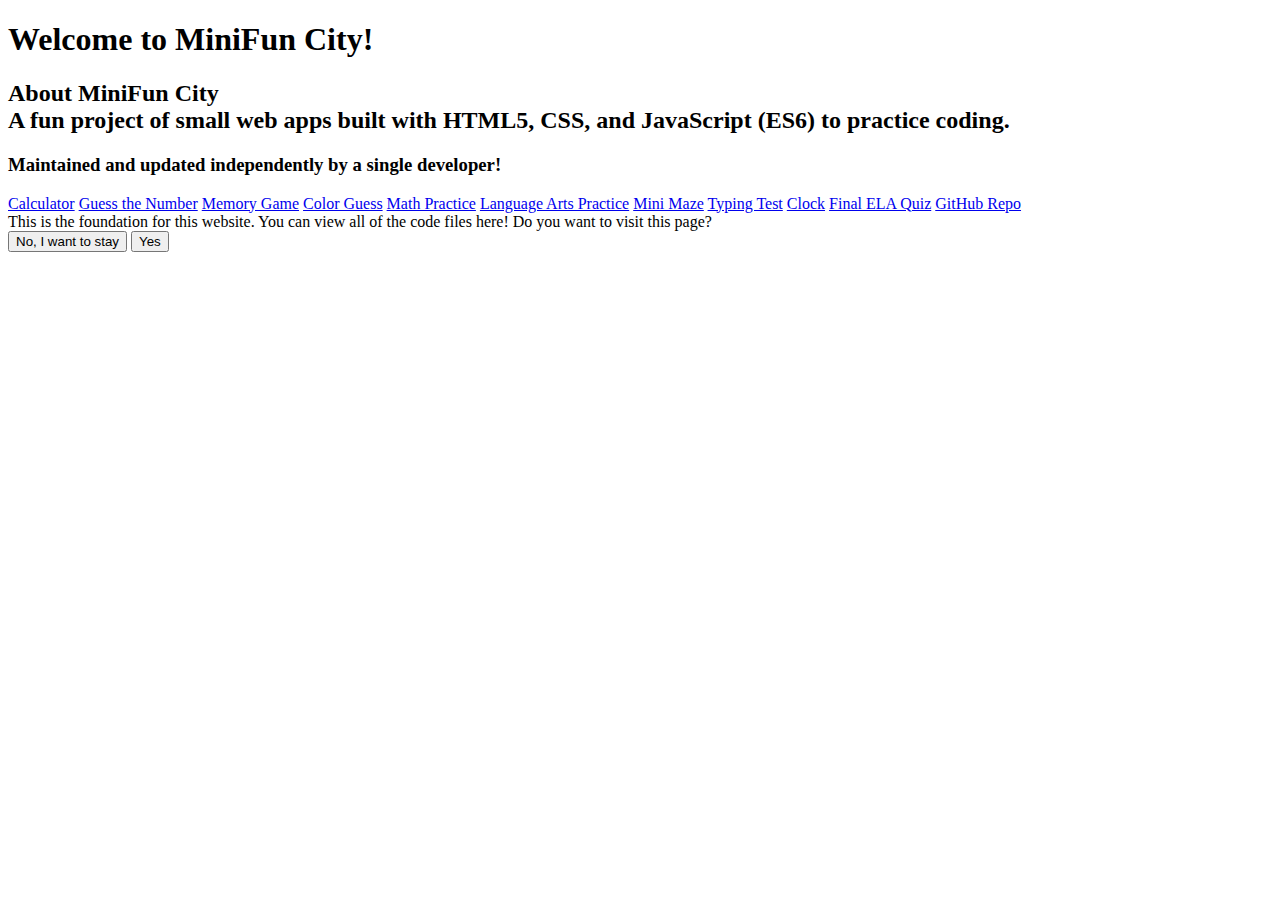
<file: index.html>
<!DOCTYPE html>
<html lang="en">
<head>
    <meta charset="UTF-8">
    <meta name="viewport" content="width=device-width, initial-scale=1.0">
    <title>MiniFun City</title>
    <meta name="description" content="Some small HTML5/JS (ES6) web apps for fun">
    <link href="style.css" rel="stylesheet" type="text/css">
</head>
<body id="index-body">
    <h1>Welcome to MiniFun City!</h1>
    <h2>About MiniFun City
        <br>
        A fun project of small web apps built with HTML5, CSS, and JavaScript (ES6) to practice coding.
    </h2>
    <h3>Maintained and updated independently by a single developer!</h3>
    <div class="button-container">
        <a href="calculator.html" class="nav-button">Calculator</a>
        <a href="game.html" class="nav-button">Guess the Number</a>
        <a href="memory.html" class="nav-button">Memory Game</a>
        <a href="color.html" class="nav-button">Color Guess</a>
        <a href="math.html" class="nav-button">Math Practice</a>
        <a href="lang-arts.html" class="nav-button">Language Arts Practice</a>
        <a href="maze.html" class="nav-button">Mini Maze</a>
        <a href="typing.html" class="nav-button">Typing Test</a>
        <a href="clock.html" class="nav-button">Clock</a>
        <a href="la-quiz.html" class="nav-button">Final ELA Quiz</a>
                <a href="https://github.com/linuxuser237/minifuncity" class="nav-button" id="githubLink" target="_blank" rel="noopener noreferrer">GitHub Repo</a>
    </div>
        <!-- External link confirmation modal -->
        <div id="externalConfirm" aria-hidden="true">
            <div class="modal">
                <div class="modal-text">This is the foundation for this website. You can view all of the code files here! Do you want to visit this page?</div>
                <div class="modal-actions">
                    <button class="btn cancel" id="extNo">No, I want to stay</button>
                    <button class="btn confirm" id="extYes">Yes</button>
                </div>
            </div>
        </div>

        <script>
            (function(){
                const link = document.getElementById('githubLink');
                const modal = document.getElementById('externalConfirm');
                const yes = document.getElementById('extYes');
                const no = document.getElementById('extNo');

                if(!link || !modal || !yes || !no) return;

                link.addEventListener('click', function(e){
                    e.preventDefault();
                    modal.dataset.href = this.href;
                    modal.setAttribute('aria-hidden', 'false');
                    modal.classList.add('open');
                });

                yes.addEventListener('click', function(){
                    const href = modal.dataset.href;
                    modal.classList.remove('open');
                    modal.setAttribute('aria-hidden','true');
                    // open in a new tab safely
                    window.open(href, '_blank', 'noopener');
                });

                no.addEventListener('click', function(){
                    modal.classList.remove('open');
                    modal.setAttribute('aria-hidden','true');
                });

                // close modal on Escape
                document.addEventListener('keydown', function(e){
                    if(e.key === 'Escape' && modal.classList.contains('open')){
                        modal.classList.remove('open');
                        modal.setAttribute('aria-hidden','true');
                    }
                });
            })();
        </script>
</body>
</html>
</file>
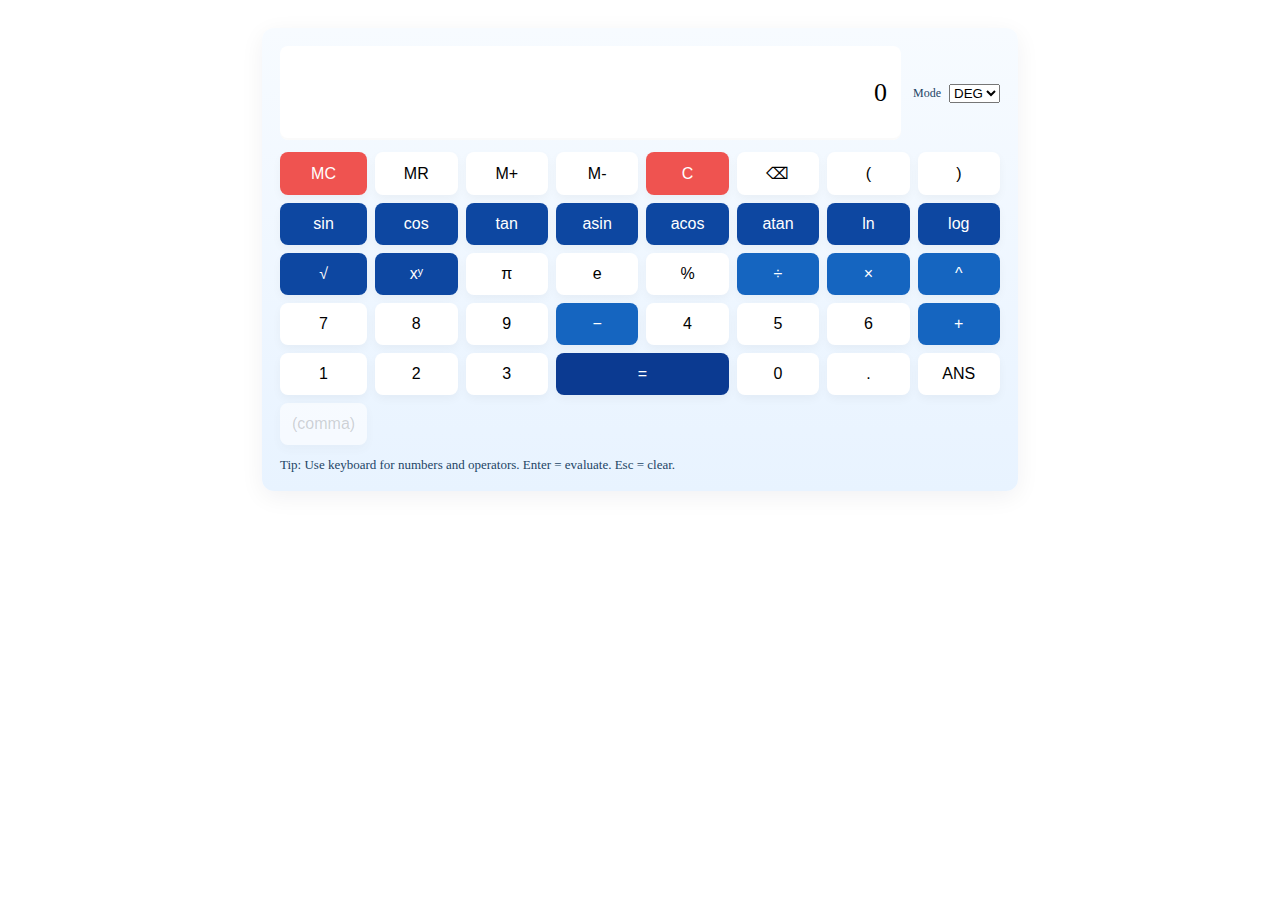
<file: calculator.html>
<!DOCTYPE html>
<html lang="en">
<head>
  <meta charset="utf-8">
  <meta name="viewport" content="width=device-width,initial-scale=1">
  <title>Scientific Calculator — MiniFun</title>
  <link href="style.css" rel="stylesheet" type="text/css">
  <style>
    .calc-wrap{max-width:720px;margin:28px auto;padding:18px;border-radius:12px;background:linear-gradient(180deg,#f7fbff,#e8f3ff);box-shadow:0 6px 24px rgba(7,22,48,0.06)}
    .top-row{display:flex;gap:12px;align-items:center;justify-content:space-between}
    .display{height:74px;background:white;border-radius:8px;padding:10px 14px;font-size:26px;display:flex;flex-direction:column;justify-content:center;align-items:flex-end;box-shadow:inset 0 -2px 0 rgba(0,0,0,0.02)}
    .display .small{font-size:12px;color:#3b5c8a;opacity:.85}
    .controls{display:flex;gap:8px;align-items:center}
    .pad{margin-top:12px;display:grid;grid-template-columns:repeat(8,1fr);gap:8px}
    .btn{padding:12px;border-radius:8px;border:none;font-size:16px;cursor:pointer;background:#fff;box-shadow:0 4px 10px rgba(2,12,27,0.04)}
    .btn.fn{background:#0d47a1;color:#fff}
    .btn.op{background:#1565c0;color:#fff}
    .btn.equal{grid-column:span 2;background:#0b3a91;color:#fff}
    .btn.clear{background:#ef5350;color:#fff}
    .small-note{font-size:12px;color:#234566}
    @media(max-width:900px){.pad{grid-template-columns:repeat(6,1fr)}}
    @media(max-width:520px){.calc-wrap{padding:12px}.display{font-size:20px;height:64px}}
  </style>
</head>
<body>
  <main class="calc-wrap">
    <div class="top-row">
      <div style="flex:1">
        <div class="display" id="display">
          <div class="small" id="history">&nbsp;</div>
          <div id="output">0</div>
        </div>
      </div>
      <div class="controls">
        <label class="small-note">Mode</label>
        <select id="angleMode" title="Angle mode"><option value="deg">DEG</option><option value="rad">RAD</option></select>
      </div>
    </div>

    <div class="pad" id="pad">
      <!-- memory + basic -->
      <button class="btn clear" data-action="mc">MC</button>
      <button class="btn" data-action="mr">MR</button>
      <button class="btn" data-action="mplus">M+</button>
      <button class="btn" data-action="mminus">M-</button>
      <button class="btn clear" data-action="clear">C</button>
      <button class="btn" data-action="back">⌫</button>
      <button class="btn" data-value="(">(</button>
      <button class="btn" data-value=")">)</button>

      <!-- scientific functions -->
      <button class="btn fn" data-value="sin(">sin</button>
      <button class="btn fn" data-value="cos(">cos</button>
      <button class="btn fn" data-value="tan(">tan</button>
      <button class="btn fn" data-value="asin(">asin</button>
      <button class="btn fn" data-value="acos(">acos</button>
      <button class="btn fn" data-value="atan(">atan</button>
      <button class="btn fn" data-value="ln(">ln</button>
      <button class="btn fn" data-value="log10(">log</button>

      <button class="btn fn" data-value="sqrt(">√</button>
      <button class="btn fn" data-value="pow(">xʸ</button>
      <button class="btn" data-value="pi">π</button>
      <button class="btn" data-value="e">e</button>
      <button class="btn" data-value="%">%</button>
      <button class="btn op" data-value="/">÷</button>
      <button class="btn op" data-value="*">×</button>
      <button class="btn op" data-value="^">^</button>

      <!-- numbers -->
      <button class="btn" data-value="7">7</button>
      <button class="btn" data-value="8">8</button>
      <button class="btn" data-value="9">9</button>
      <button class="btn op" data-value="-">−</button>
      <button class="btn" data-value="4">4</button>
      <button class="btn" data-value="5">5</button>
      <button class="btn" data-value="6">6</button>
      <button class="btn op" data-value="+">+</button>

      <button class="btn" data-value="1">1</button>
      <button class="btn" data-value="2">2</button>
      <button class="btn" data-value="3">3</button>
      <button class="btn equal" data-action="equals">=</button>

      <button class="btn" data-value="0">0</button>
      <button class="btn" data-value=".">.</button>
      <button class="btn" data-action="ans">ANS</button>
      <button class="btn" data-value="," disabled style="opacity:.6">(comma)</button>
    </div>
    <div style="margin-top:12px;font-size:13px;color:#234566">Tip: Use keyboard for numbers and operators. Enter = evaluate. Esc = clear.</div>
  </main>

  <script>
    (function(){
      const out = document.getElementById('output');
      const hist = document.getElementById('history');
      const pad = document.getElementById('pad');
      const angleMode = document.getElementById('angleMode');

      let expr = '';
      let memory = 0;
      let lastAns = null;

      // Define friendly functions in global scope so eval can use them
      window.pi = Math.PI;
      window.e = Math.E;
      window.sin = x => angleMode.value==='deg' ? Math.sin(x*Math.PI/180) : Math.sin(x);
      window.cos = x => angleMode.value==='deg' ? Math.cos(x*Math.PI/180) : Math.cos(x);
      window.tan = x => angleMode.value==='deg' ? Math.tan(x*Math.PI/180) : Math.tan(x);
      window.asin = x => (angleMode.value==='deg' ? Math.asin(x)*180/Math.PI : Math.asin(x));
      window.acos = x => (angleMode.value==='deg' ? Math.acos(x)*180/Math.PI : Math.acos(x));
      window.atan = x => (angleMode.value==='deg' ? Math.atan(x)*180/Math.PI : Math.atan(x));
      window.ln = x => Math.log(x);
      window.log10 = x => Math.log10 ? Math.log10(x) : Math.log(x)/Math.LN10;
      window.sqrt = x => Math.sqrt(x);
      window.pow = (a,b) => Math.pow(a,b);

      function setOutput(v){ out.textContent = v; }
      function update(){ setOutput(expr || '0'); }

      function pushValue(v){ expr += v; update(); }
      function clearAll(){ expr=''; hist.textContent=''; setOutput('0'); }
      function back(){ expr = expr.slice(0,-1); update(); }

      function evaluateExpression(){
        if(!expr) return;
        // sanitize allowed characters: digits, letters, operators, parentheses, dot, comma, spaces
        const allowed = /^[0-9a-zA-Z()+\-*/^%.,\s]*$/;
        if(!allowed.test(expr)) { setOutput('Error'); return; }

        // replace ^ with ** for exponent (but we'll use pow fallback too)
        let e = expr.replace(/×/g,'*').replace(/÷/g,'/').replace(/\^/g,'**');
        // Map percent trailing number like 50% -> (50/100)
        e = e.replace(/(\d+(?:\.\d+)?)%/g,'($1/100)');

        try{
          // use Function to evaluate in current scope where helper functions exist
          const res = Function('return ('+e+')')();
          hist.textContent = expr + ' =';
          // round nicely
          const outVal = (typeof res === 'number' && Number.isFinite(res)) ? +res.toFixed(12) : res;
          lastAns = String(outVal);
          expr = String(outVal);
          setOutput(expr);
        } catch(err){ setOutput('Error'); }
      }

      pad.addEventListener('click', function(e){
        const btn = e.target.closest('button');
        if(!btn) return;
        const val = btn.dataset.value;
        const action = btn.dataset.action;
        if(action === 'clear') clearAll();
        else if(action === 'back') back();
        else if(action === 'equals') evaluateExpression();
        else if(action === 'mc'){ memory = 0; }
        else if(action === 'mr'){ expr += String(memory); update(); }
        else if(action === 'mplus'){ memory += Number(lastAns || 0); }
        else if(action === 'mminus'){ memory -= Number(lastAns || 0); }
        else if(action === 'ans'){ expr += (lastAns || '0'); update(); }
        else if(val) pushValue(val);
      });

      // keyboard support (basic)
      document.addEventListener('keydown', function(e){
        if(e.key === 'Enter'){ evaluateExpression(); e.preventDefault(); }
        else if(e.key === 'Backspace'){ back(); }
        else if(e.key === 'Escape'){ clearAll(); }
        else {
          const allowed = '0123456789+-*/().^%,';
          if(allowed.includes(e.key)) { pushValue(e.key); e.preventDefault(); }
          // quick function shortcuts
          else if(e.key === 'p') { pushValue('pi'); }
        }
      });

      // initialize
      clearAll();

    })();
  </script>
</body>
</html>
</file>
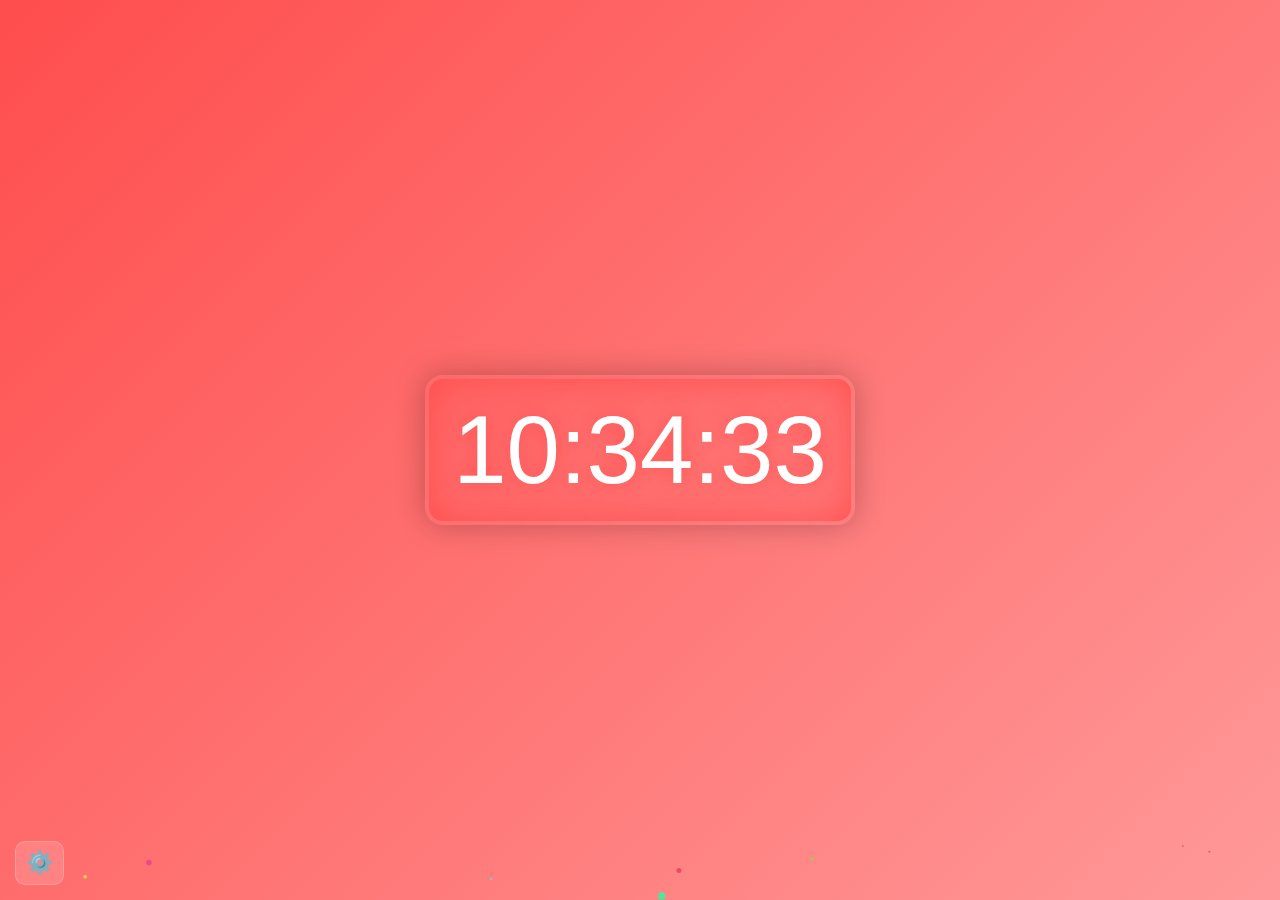
<file: clock.html>
<!DOCTYPE html>
<html>
<head>
    <meta charset="UTF-8">
    <title>MiniFun Clock</title>
    <meta name="viewport" content="width=device-width,initial-scale=1" />
    <style>
        :root{
            --clock-size: 6em;
            --bg-transition: 1200ms;
            --accent: #ff4d4d;
            --soft: #ff9999;
        }
        html,body{height:100%;}
        body {
            font-family: 'Arial', sans-serif;
            margin: 0;
            padding: 0;
            display: flex;
            flex-direction: column;
            justify-content: center;
            align-items: center;
            height: 100vh;
            overflow: hidden;
            transition: background var(--bg-transition) ease, color 400ms ease;
            background: linear-gradient(135deg,var(--accent),var(--soft));
            background-size: 400% 400%;
        }
        #clock {
            font-size: var(--clock-size);
            color: white;
            text-shadow: 0 0 10px rgba(0,0,0,0.3);
            transition: transform 400ms cubic-bezier(.2,.9,.3,1), color 400ms ease, text-shadow 400ms ease;
            padding: 16px 24px;
            border-radius: 18px;
            backdrop-filter: blur(6px) saturate(1.1);
            position: relative;
        }

        /* RGB border */
        .rgb-border {
            box-shadow: 0 0 30px rgba(0,0,0,0.25), inset 0 0 40px var(--accent);
            border: 4px solid rgba(255,255,255,0.03);
        }

        /* neon */
        .neon {
            text-shadow: 0 0 8px rgba(255,255,255,0.2), 0 0 18px var(--accent), 0 0 36px rgba(255,0,150,0.15);
            transform: translateZ(0) scale(1.02);
        }

        /* vaporwave overlay */
        .vapor{
            animation: vaporGlitch 0.15s infinite !important;
        }
        .vapor::after{
            content: '';
            position: absolute;
            inset: 0;
            background: linear-gradient(120deg, rgba(255,0,150,0.25), rgba(0,150,255,0.25), rgba(255,0,150,0.25));
            background-size: 300% 300%;
            animation: vaporShift 3s ease infinite;
            mix-blend-mode: screen;
            pointer-events: none;
            border-radius: 18px;
        }
        @keyframes vaporGlitch{
            0%, 100%{transform:translateX(0)}
            20%{transform:translateX(-1px)}
            40%{transform:translateX(1px)}
            60%{transform:translateX(-0.5px)}
            80%{transform:translateX(0.5px)}
        }
        @keyframes vaporShift{
            0%{background-position:0% 50%}
            50%{background-position:100% 50%}
            100%{background-position:0% 50%}
        }

        /* controls */
        #settingsBtn {
            position: absolute;
            bottom: 15px;
            left: 15px;
            font-size: 22px;
            cursor: pointer;
            transition: background 0.18s, transform 0.18s;
            user-select: none;
            padding: 8px 10px;
            border-radius: 10px;
            background: rgba(255,255,255,0.15);
            color: white;
            border: 1px solid rgba(255,255,255,0.2);
        }
        #settingsBtn:hover{background:rgba(255,255,255,0.25);transform:scale(1.08)}

        #settingsPanel {
            position: absolute;
            bottom: 60px;
            left: 15px;
            width: 320px;
            max-height: 70vh;
            padding: 12px 14px;
            background: rgba(0,0,0,0.55);
            border-radius: 12px;
            backdrop-filter: blur(10px) saturate(1.1);
            border: 1px solid rgba(255,255,255,0.06);
            display: none;
            color: white;
            overflow: auto;
        }
        .tabs{display:flex;gap:8px;margin-bottom:8px}
        .tabBtn{background:transparent;border:1px solid rgba(255,255,255,0.06);padding:6px 8px;border-radius:8px;cursor:pointer;color:white}
        .tabBtn.active{background:rgba(255,255,255,0.04)}
        .section{display:none}
        .section.active{display:block}

        .row{display:flex;align-items:center;gap:8px;margin:8px 0}
        .small{font-size:13px;color:#ddd}
        .themeGrid{display:grid;grid-template-columns:repeat(3,1fr);gap:8px}
        .themeTile{padding:8px;border-radius:8px;border:1px solid rgba(255,255,255,0.06);cursor:pointer;text-align:center}
        .accentPreview{height:18px;border-radius:6px;margin-bottom:6px}

        /* particle canvas */
        #particleCanvas{position:absolute;inset:0;pointer-events:none}

        /* subtle global animations */
        @keyframes gradientShift{0%{background-position:0% 50%}50%{background-position:100% 50%}100%{background-position:0% 50%}}
        .animated-gradient{animation:gradientShift 12s ease infinite}

        /* amoled */
        .amoled{background:#000 !important}

        /* controls layout small */
        .controls{display:flex;flex-direction:column}
        input[type="text"]{width:100%;padding:6px;border-radius:6px;border:1px solid rgba(255,255,255,0.06);background:transparent;color:white}
        input[type="range"]{width:100%;cursor:pointer}
        #applyWall{padding:6px 12px;border-radius:6px;border:1px solid rgba(255,255,255,0.06);background:rgba(255,255,255,0.08);color:white;cursor:pointer;transition:background 0.2s}
        #applyWall:hover{background:rgba(255,255,255,0.15)}
        label{display:flex;align-items:center;gap:8px}

        /* footer helper */
        #help{position:absolute;right:12px;bottom:12px;color:rgba(255,255,255,0.4);font-size:12px}
    </style>
</head>
<body>
    <canvas id="particleCanvas"></canvas>
    <div id="clock" class="rgb-border">00:00:00</div>

    <button id="settingsBtn">⚙️</button>
    <div id="settingsPanel">
        <div class="tabs">
            <button class="tabBtn active" id="generalTab">General</button>
            <button class="tabBtn" id="themeTab">Themes</button>
            <button class="tabBtn" id="extrasTab">Extras</button>
        </div>

        <div id="generalSection" class="section active">
            <div class="row"><label><input type="checkbox" id="rainbowToggle"> Slow Rainbow Clock</label></div>
            <div class="row"><label><input type="checkbox" id="cycleToggle"> Auto Theme Cycle (15s)</label></div>
            <div class="row"><label><input type="checkbox" id="pulseToggle" checked> Clock Pulse</label></div>
            <div class="row small">Clock size: <input type="range" id="sizeRange" min="3" max="12" step="0.5" value="6"></div>
            <div class="row"><label>Custom wallpaper URL: <input type="text" id="wallUrl" placeholder="https://... (optional)"></label></div>
            <div class="row"><button id="applyWall">Apply Wallpaper</button></div>
        </div>

        <div id="themeSection" class="section">
            <div class="small">Click a tile to apply. Toggle Pastel from Extras tab or pick pastel tiles below.</div>
            <div class="themeGrid" id="themeGrid"></div>
        </div>

        <div id="extrasSection" class="section">
            <div class="row"><label><input type="checkbox" id="neonToggle"> Neon Mode</label></div>
            <div class="row"><label><input type="checkbox" id="vaporToggle"> Vaporwave Overlay</label></div>
            <div class="row"><label><input type="checkbox" id="amoledToggle"> AMOLED (pure black)</label></div>
            <div class="row"><label><input type="checkbox" id="rgbToggle" checked> RGB Border</label></div>
            <div class="row"><label><input type="checkbox" id="animGradToggle"> Animated Gradient</label></div>
            <div class="row"><label><input type="checkbox" id="particlesToggle"> Particles</label></div>
            <div class="row"><label><input type="checkbox" id="pastelToggle"> Pastel Mode</label></div>
        </div>

        <div id="help">MiniFun Hub • fully riced</div>
    </div>

    <script>
        const clock = document.getElementById('clock');
        const particleCanvas = document.getElementById('particleCanvas');
        const ctx = particleCanvas.getContext('2d');

        // time
        function updateClock(){
            const now = new Date();
            const h = String(now.getHours()).padStart(2,'0');
            const m = String(now.getMinutes()).padStart(2,'0');
            const s = String(now.getSeconds()).padStart(2,'0');
            clock.innerText = `${h}:${m}:${s}`;
        }
        setInterval(updateClock,1000); updateClock();

        // themes
        const themes = {
            red: ['#ff4d4d','#ff9999'],
            orange: ['#ff9933','#ffd9b3'],
            yellow: ['#ffeb3b','#fff9c4'],
            green: ['#4CAF50','#a8e6a3'],
            blue: ['#2196F3','#90caf9'],
            purple: ['#9c27b0','#ce93d8'],
            pink: ['#e91e63','#f8bbd0'],
            pastel_red: ['#ff9999','#ffe5e5'],
            pastel_orange: ['#ffcc99','#ffe6cc'],
            pastel_yellow: ['#fff6a3','#fffbe0'],
            pastel_green: ['#c2f2c2','#e6ffe6'],
            pastel_blue: ['#b3daff','#e0f0ff'],
            pastel_purple: ['#d9b3ff','#f2e6ff'],
            pastel_pink: ['#ffb3d9','#ffe0f0']
        };
        let currentTheme = 'red';
        let pastelMode = false;

        function applyTheme(theme){
            if(!themes[theme]) theme = 'red';
            currentTheme = theme;
            let themeKey = theme;
            if(pastelMode && !theme.includes('pastel')){
                themeKey = 'pastel_' + theme;
                if(!themes[themeKey]) themeKey = theme;
            }
            const [strong, soft] = themes[themeKey];
            document.documentElement.style.setProperty('--accent', strong);
            document.documentElement.style.setProperty('--soft', soft);

            if(document.getElementById('animGradToggle').checked){
                document.body.classList.add('animated-gradient');
            } else document.body.classList.remove('animated-gradient');

            // amoled override
            if(document.getElementById('amoledToggle').checked){
                document.body.classList.add('amoled');
            } else document.body.classList.remove('amoled');

            // set background
            if(!document.body.classList.contains('amoled')){
                document.body.style.background = `linear-gradient(135deg, ${strong}, ${soft})`;
            } else document.body.style.background = '#000';

            // update clock glow & rgb border
            clock.style.textShadow = `0 0 20px ${strong}`;
            if(document.getElementById('rgbToggle').checked){
                clock.classList.add('rgb-border');
            } else clock.classList.remove('rgb-border');
        }

        // build theme grid
        const themeGrid = document.getElementById('themeGrid');
        Object.keys(themes).forEach(key => {
            const [strong, soft] = themes[key];
            const tile = document.createElement('div');
            tile.className = 'themeTile';
            tile.dataset.theme = key;
            tile.innerHTML = `<div class="accentPreview" style="background:linear-gradient(90deg, ${strong}, ${soft})"></div><div>${key.replace('_',' ').toUpperCase()}</div>`;
            tile.onclick = ()=>applyTheme(key);
            themeGrid.appendChild(tile);
        });

        // settings toggles
        document.getElementById('rainbowToggle').onchange = ()=>{
            if(!document.getElementById('rainbowToggle').checked) clock.style.color='white';
        }
        document.getElementById('cycleToggle').onchange = ()=>{};
        document.getElementById('neonToggle').onchange = ()=>{
            clock.classList.toggle('neon', document.getElementById('neonToggle').checked);
        }
        document.getElementById('vaporToggle').onchange = ()=>{
            clock.classList.toggle('vapor', document.getElementById('vaporToggle').checked);
        }
        document.getElementById('amoledToggle').onchange = ()=>applyTheme(currentTheme);
        document.getElementById('rgbToggle').onchange = ()=>applyTheme(currentTheme);
        document.getElementById('animGradToggle').onchange = ()=>applyTheme(currentTheme);
        document.getElementById('particlesToggle').onchange = ()=>{
            particlesEnabled = document.getElementById('particlesToggle').checked;
            if(!particlesEnabled) clearParticles();
        }
        document.getElementById('pastelToggle').onchange = ()=>{
            pastelMode = document.getElementById('pastelToggle').checked;
            applyTheme(currentTheme);
        }

        // wallpaper
        document.getElementById('applyWall').onclick = ()=>{
            const url = document.getElementById('wallUrl').value.trim();
            if(url){
                document.body.style.background = `url(${url}) center/cover fixed, linear-gradient(135deg,var(--accent),var(--soft))`;
            } else applyTheme(currentTheme);
        }

        // tabs
        const tabs = document.querySelectorAll('.tabBtn');
        const sections = {general:document.getElementById('generalSection'), theme:document.getElementById('themeSection'), extras:document.getElementById('extrasSection')};
        tabs.forEach(t=>t.onclick=()=>{tabs.forEach(x=>x.classList.remove('active'));t.classList.add('active');
            sections.general.style.display='none'; sections.theme.style.display='none'; sections.extras.style.display='none';
            if(t.id==='generalTab') sections.general.style.display='block';
            if(t.id==='themeTab') sections.theme.style.display='block';
            if(t.id==='extrasTab') sections.extras.style.display='block';
        });

        // clock pulse
        let pulseInterval = null;
        function startPulse(){
            if(pulseInterval) return;
            pulseInterval = setInterval(()=>{clock.style.transform='scale(1.07)';setTimeout(()=>clock.style.transform='scale(1)',500)},2500);
        }
        function stopPulse(){clearInterval(pulseInterval);pulseInterval=null;clock.style.transform='scale(1)'}
        document.getElementById('pulseToggle').onchange = (e)=>{if(e.target.checked) startPulse(); else stopPulse()};
        startPulse();

        // size slider
        document.getElementById('sizeRange').oninput = (e)=>{document.documentElement.style.setProperty('--clock-size', e.target.value+'em')};

        // rainbow text
        let hue=0; setInterval(()=>{if(document.getElementById('rainbowToggle').checked){hue=(hue+0.6)%360;clock.style.color=`hsl(${hue},100%,75%)`} },30);

        // theme cycling
        let idx=0; const keys = Object.keys(themes);
        setInterval(()=>{ if(document.getElementById('cycleToggle').checked){ idx=(idx+1)%keys.length; applyTheme(keys[idx]); } },15000);

        // settings panel toggle
        const settingsBtn = document.getElementById('settingsBtn');
        const settingsPanel = document.getElementById('settingsPanel');
        settingsBtn.onclick = ()=>{ settingsPanel.style.display = settingsPanel.style.display==='none' || !settingsPanel.style.display ? 'block' : 'none'; };

        // particles
        let particlesEnabled = true;
        let particles = [];
        function resizeCanvas(){ particleCanvas.width = innerWidth; particleCanvas.height = innerHeight; }
        window.addEventListener('resize', resizeCanvas); resizeCanvas();

        function spawnParticle(){
            const p = {x: Math.random()*particleCanvas.width, y: particleCanvas.height + 10, vx:(Math.random()-0.5)*0.6, vy:- (1+Math.random()*2), size: 1+Math.random()*3, life: 200+Math.random()*200, hue: Math.random()*360};
            particles.push(p);
        }
        function clearParticles(){particles=[]; ctx.clearRect(0,0,particleCanvas.width,particleCanvas.height)}

        function updateParticles(){
            if(!particlesEnabled) return;
            if(Math.random()<0.25) spawnParticle();
            ctx.clearRect(0,0,particleCanvas.width,particleCanvas.height);
            for(let i=particles.length-1;i>=0;i--){
                const p = particles[i];
                p.x += p.vx; p.y += p.vy; p.life -= 1; p.vy += 0.01;
                ctx.beginPath(); ctx.fillStyle = `hsla(${p.hue},80%,60%,${Math.max(p.life/300,0)})`; ctx.arc(p.x,p.y,p.size,0,Math.PI*2); ctx.fill();
                if(p.life<=0 || p.y>particleCanvas.height+50) particles.splice(i,1);
            }
        }

        // anim loop
        function loop(){ updateParticles(); requestAnimationFrame(loop); }
        loop();

        // initial apply
        applyTheme(currentTheme);

        // expose for dev/testing
        window.MiniFun = {applyTheme, themes};
    </script>
</body>
</html>
</file>
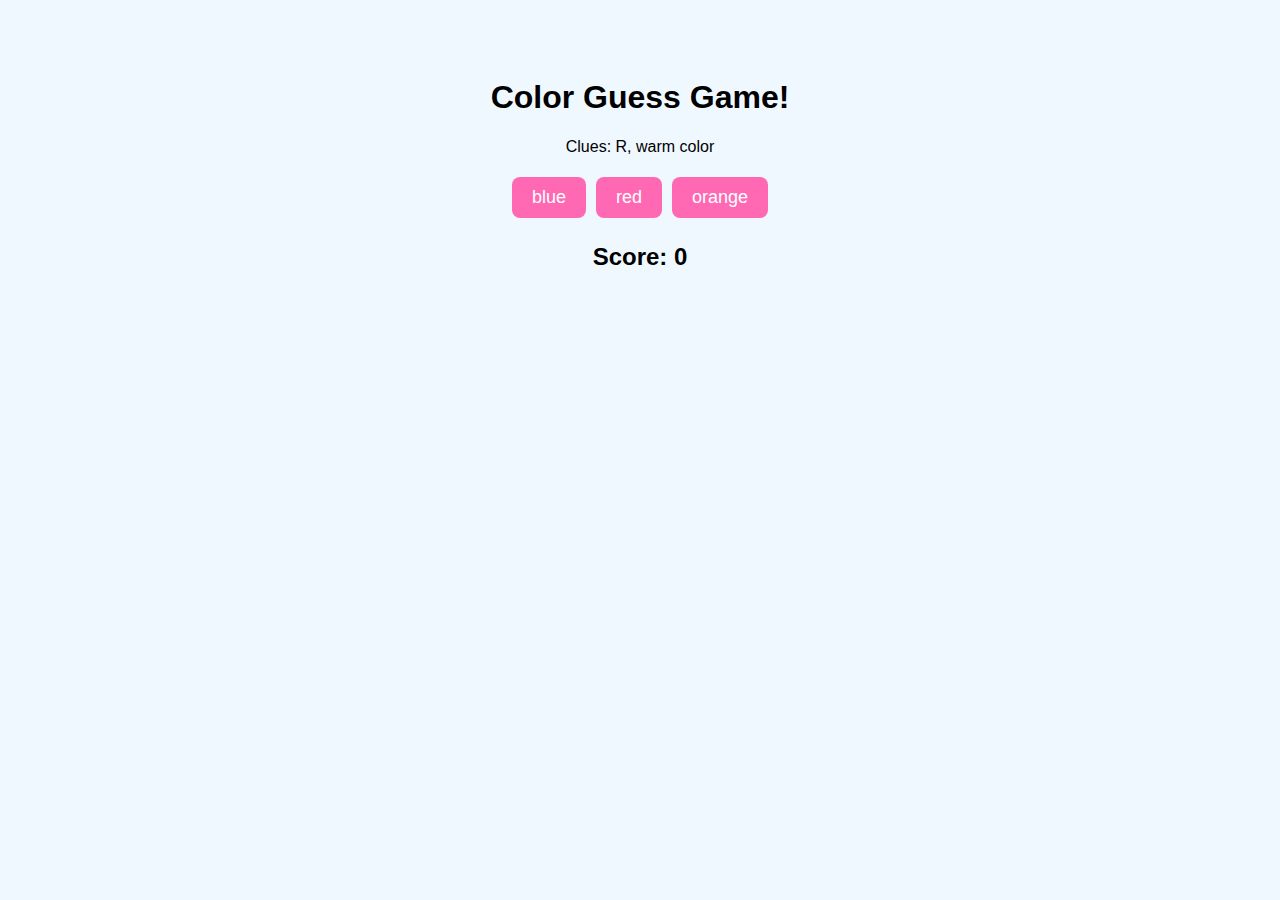
<file: color.html>
<!DOCTYPE html>
<html>
<head>
    <meta charset="UTF-8">
    <title>Color Guess Game</title>
    <style>
        body { font-family: Arial; text-align: center; padding: 50px; background: #f0f8ff; }
        #colorBox { width: 150px; height: 150px; margin: 20px auto; border: 2px solid #333; display: none; }
        button { padding: 10px 20px; margin: 5px; font-size: 18px; border-radius: 8px; border: none; cursor: pointer; background: #ff69b4; color: white; transition: 0.2s; }
        button:hover { background: #ff85c1; }
        h2 { margin-top: 20px; }
    </style>
</head>
<body>
    <h1>Color Guess Game!</h1>
    <div id="colorBox"></div>
    <p id="clues"></p>
    <div id="buttons"></div>
    <h2>Score: <span id="score">0</span></h2>
    <h2 id="message"></h2>

    <script>
        const colors = [
            {name: "red", clue1: "R", clue2: "warm color"},
            {name: "green", clue1: "G", clue2: "nature color"},
            {name: "blue", clue1: "B", clue2: "cool color"},
            {name: "yellow", clue1: "Y", clue2: "bright color"},
            {name: "purple", clue1: "P", clue2: "royal color"},
            {name: "orange", clue1: "O", clue2: "sunset color"},
            {name: "pink", clue1: "P", clue2: "cute color"},
            {name: "cyan", clue1: "C", clue2: "sky color"}
        ];

        let score = 0;
        let correctColor = {};
        const colorBox = document.getElementById('colorBox');

        function newRound(){
            correctColor = colors[Math.floor(Math.random() * colors.length)];

            // hide colorBox for new round
            colorBox.style.display = 'none';

            // show clues only
            document.getElementById('clues').innerText = `Clues: ${correctColor.clue1}, ${correctColor.clue2}`;

            // pick 2 random other colors for buttons
            let choices = [correctColor.name];
            while(choices.length < 3){
                let c = colors[Math.floor(Math.random() * colors.length)].name;
                if(!choices.includes(c)) choices.push(c);
            }
            // shuffle choices
            choices.sort(() => Math.random() - 0.5);

            const buttonsDiv = document.getElementById('buttons');
            buttonsDiv.innerHTML = "";
            choices.forEach(c => {
                const btn = document.createElement('button');
                btn.innerText = c;
                btn.onclick = () => checkGuess(c);
                buttonsDiv.appendChild(btn);
            });
            document.getElementById('message').innerText = "";
        }

        function checkGuess(color){
            // show the color block
            colorBox.style.backgroundColor = correctColor.name;
            colorBox.style.display = 'block';

            if(color === correctColor.name){
                score++;
                document.getElementById('message').innerText = "🎉 Correct!";
            } else {
                document.getElementById('message').innerText = "❌ Wrong!";
            }
            document.getElementById('score').innerText = score;

            // wait a bit before new round
            setTimeout(newRound, 1200);
        }

        newRound();
    </script>
</body>
</html>
</file>
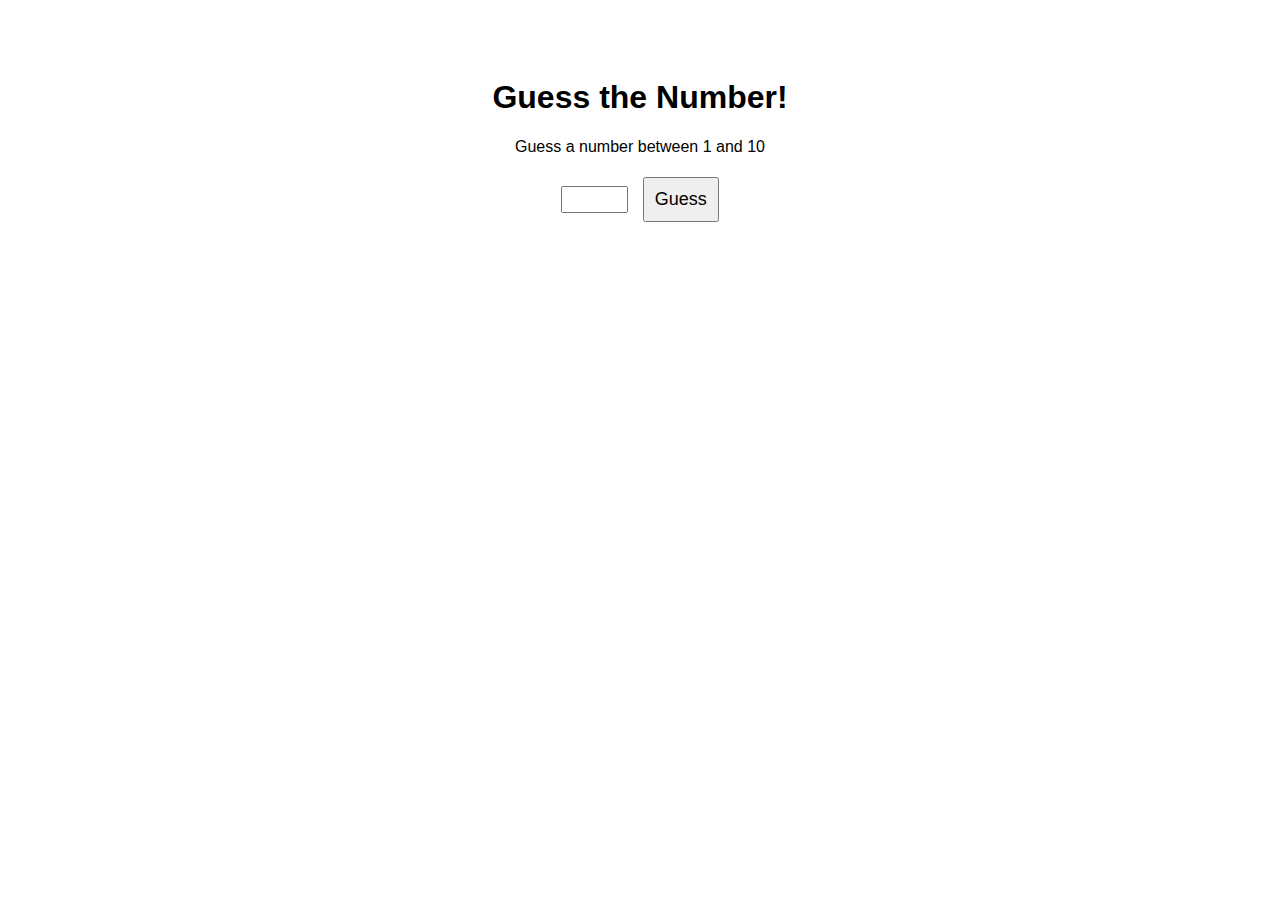
<file: game.html>
<!DOCTYPE html>
<html>
<head>
    <meta charset="UTF-8">
    <title>Guess the Number</title>
    <style>
        body { font-family: Arial; text-align: center; padding: 50px; }
        input { font-size: 18px; margin: 5px; }
        button { font-size: 18px; margin: 5px; padding: 10px; }
    </style>
</head>
<body>
    <h1>Guess the Number!</h1>
    <p>Guess a number between 1 and 10</p>
    <input type="number" id="guess" min="1" max="10">
    <button onclick="checkGuess()">Guess</button>
    <h2 id="message"></h2>

    <script>
        let secret = Math.floor(Math.random() * 10) + 1;
        function checkGuess() {
            let guess = parseInt(document.getElementById('guess').value);
            if(guess === secret) {
                document.getElementById('message').innerText = "🎉 Correct! Refresh to play again.";
            } else if(guess > secret) {
                document.getElementById('message').innerText = "Too high!";
            } else {
                document.getElementById('message').innerText = "Too low!";
            }
        }
    </script>
</body>
</html>
</file>
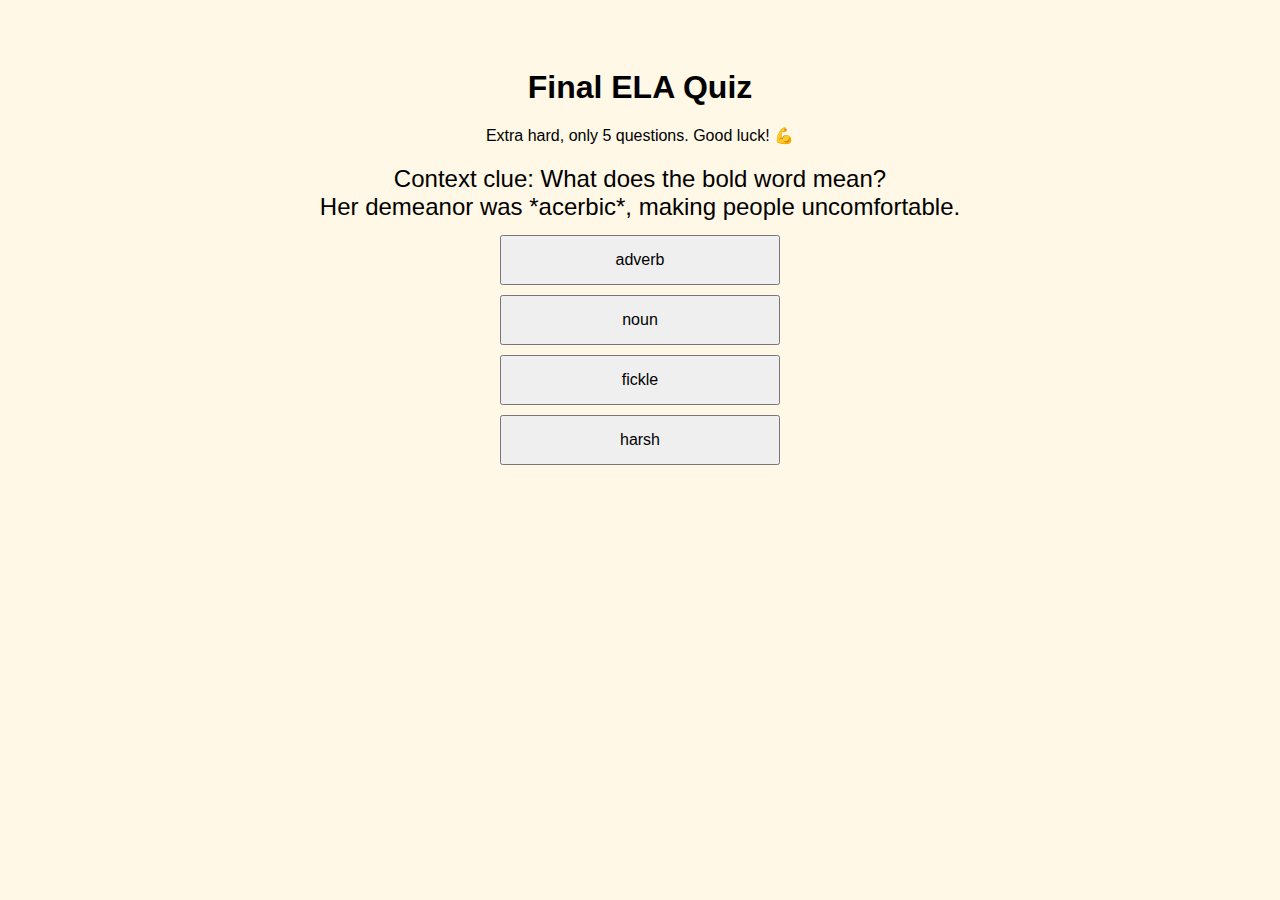
<file: la-quiz.html>
<!DOCTYPE html>
<html lang="en">
<head>
<meta charset="UTF-8">
<title>MiniFunCity Final ELA Quiz</title>
<style>
  body {
    font-family: Arial, sans-serif;
    text-align: center;
    padding: 40px;
    background: #fff8e6;
  }
  h1 { font-size: 32px; margin-bottom: 20px; }
  .choice {
    display: block;
    width: 280px;
    margin: 10px auto;
    padding: 14px;
    font-size: 16px;
    cursor: pointer;
  }
  #question { font-size: 24px; margin-top: 20px; min-height: 60px; }
  #feedback { margin-top: 15px; font-weight: bold; height: 30px; }
  #finishBtn {
    display: none;
    margin-top: 25px;
    padding: 12px 28px;
    font-size: 18px;
    border: none;
    background-color: #4caf50;
    color: white;
    border-radius: 8px;
    cursor: pointer;
  }
</style>
</head>
<body>

<h1>Final ELA Quiz</h1>
<p>Extra hard, only 5 questions. Good luck! 💪</p>

<div id="question"></div>
<div id="choices"></div>
<div id="feedback"></div>
<button id="finishBtn" onclick="goHome()">Continue to Homepage</button>

<script>
let questionCounter = 0;
let correctAnswer;
const totalQuestions = 5;

// --- Extra hard question pools ---
const hardSynonyms = [
  {word:"obfuscate", answer:"confuse"},
  {word:"alacrity", answer:"eagerness"},
  {word:"capricious", answer:"fickle"}
];

const hardAntonyms = [
  {word:"loquacious", answer:"taciturn"},
  {word:"lucid", answer:"confused"},
  {word:"benevolent", answer:"malevolent"}
];

const hardPOS = [
  {word:"ubiquitous", answer:"adjective"},
  {word:"quintessential", answer:"adjective"},
  {word:"conundrum", answer:"noun"}
];

const hardPrefixSuffix = [
  {chunk:"-cide", meaning:"kill"},
  {chunk:"bene-", meaning:"good"},
  {chunk:"mal-", meaning:"bad"}
];

const hardFigurative = [
  {example:"Time is a thief.", answer:"metaphor"},
  {example:"He is as sly as a fox.", answer:"simile"},
  {example:"The leaves danced in the wind.", answer:"personification"}
];

const hardContext = [
  {sentence:"Her demeanor was *acerbic*, making people uncomfortable.", answer:"harsh"},
  {sentence:"The scientist's *esoteric* theory confused everyone.", answer:"obscure"},
  {sentence:"He exhibited *sagacity* in his decisions.", answer:"wisdom"}
];

// Random distractors for harder level
const distractors = [
  "confusing","happy","cold","hot","noun","verb","adjective","adverb",
  "before","after","good","bad","metaphor","simile","personification","anger","joy","fickle"
];

function generateHardQuestion() {
  questionCounter++;
  let pool = [hardSynonyms, hardAntonyms, hardPOS, hardPrefixSuffix, hardFigurative, hardContext];
  let modePool = pool[Math.floor(Math.random()*pool.length)];
  let item = modePool[Math.floor(Math.random()*modePool.length)];

  let qText = "";
  let answer = "";

  if(item.word) {
    if(hardSynonyms.includes(item)) qText = `Synonym for "${item.word}"?`;
    if(hardAntonyms.includes(item)) qText = `Antonym for "${item.word}"?`;
    if(hardPOS.includes(item)) qText = `Part of speech: "${item.word}"?`;
    answer = item.answer;
  } else if(item.chunk) {
    qText = `Meaning of "${item.chunk}"?`;
    answer = item.meaning;
  } else if(item.example) {
    qText = `Type of figurative language: "${item.example}"`;
    answer = item.answer;
  } else if(item.sentence) {
    qText = `Context clue: What does the bold word mean?\n${item.sentence}`;
    answer = item.answer;
  }

  correctAnswer = answer;

  let options = [answer];
  while(options.length < 4){
    let d = distractors[Math.floor(Math.random()*distractors.length)];
    if(!options.includes(d)) options.push(d);
  }
  options.sort(() => Math.random()-0.5);

  document.getElementById("question").innerText = qText;

  let html = "";
  options.forEach(opt => {
    html += `<button class="choice" onclick="checkAnswer('${opt}')">${opt}</button>`;
  });

  document.getElementById("choices").innerHTML = html;
  document.getElementById("feedback").innerText = "";
}

function checkAnswer(selected){
  if(selected === correctAnswer){
    document.getElementById("feedback").innerText = "✅ Correct!";
  } else {
    document.getElementById("feedback").innerText = `❌ Nope — correct: "${correctAnswer}"`;
  }

  if(questionCounter < totalQuestions){
    setTimeout(generateHardQuestion, 1500);
  } else {
    setTimeout(() => {
      document.getElementById("question").style.display = "none";
      document.getElementById("choices").style.display = "none";
      document.getElementById("feedback").style.display = "none";
      document.getElementById("finishBtn").style.display = "inline-block";
    }, 1500);
  }
}

function goHome(){
  window.location.href = "index.html";
}

// start quiz
generateHardQuestion();
</script>
</body>
</html>
</file>
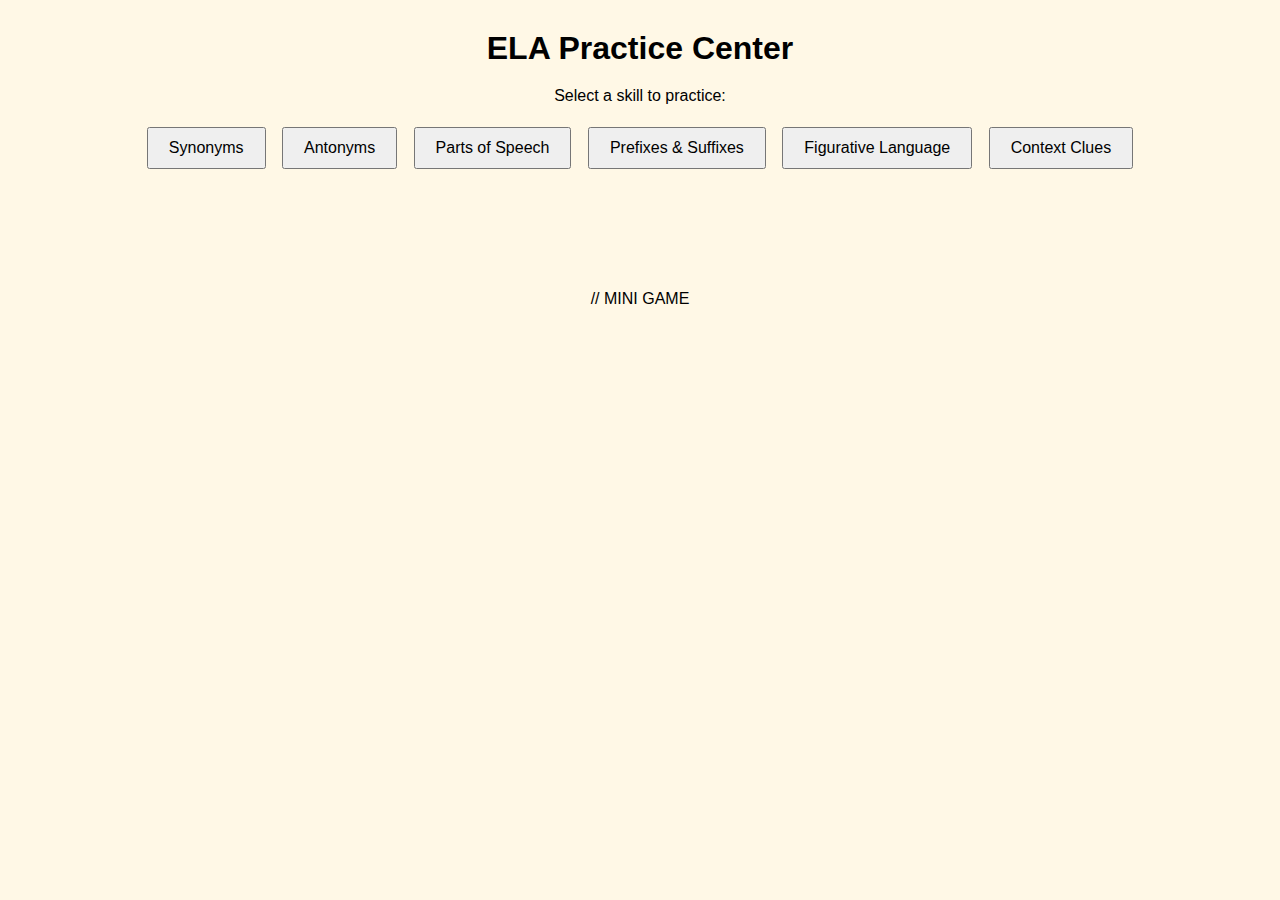
<file: lang-arts.html>
<!DOCTYPE html>
<html lang="en">
<head>
<meta charset="UTF-8">
<title>ELA Practice</title>
<style>
  body {
    font-family: sans-serif;
    text-align: center;
    margin: 30px;
    background: #fff8e6;
  }
  h1 { font-size: 32px; margin-bottom: 20px; }
  .mode-btn {
    padding: 10px 20px;
    margin: 6px;
    font-size: 16px;
    cursor: pointer;
  }
  .choice {
    display: block;
    width: 260px;
    margin: 8px auto;
    padding: 12px;
    font-size: 17px;
    cursor: pointer;
  }
  #question { font-size: 24px; margin-top: 20px; min-height: 50px; }
  #feedback { margin-top: 15px; font-weight: bold; height: 30px; }
</style>
</head>
<body>

<h1>ELA Practice Center</h1>

<p>Select a skill to practice:</p>
<button class="mode-btn" onclick="start('synonym')">Synonyms</button>
<button class="mode-btn" onclick="start('antonym')">Antonyms</button>
<button class="mode-btn" onclick="start('pos')">Parts of Speech</button>
<button class="mode-btn" onclick="start('prefixsuffix')">Prefixes & Suffixes</button>
<button class="mode-btn" onclick="start('figurative')">Figurative Language</button>
<button class="mode-btn" onclick="start('context')">Context Clues</button>

<div id="question"></div>
<div id="choices"></div>
<div id="feedback"></div>

<script>
let correctAnswer;
let mode;
let questionCounter = 0;

// Synonym & Antonym Lists
const synonyms = [
  {word:"big", answer:"large"},
  {word:"happy", answer:"joyful"},
  {word:"fast", answer:"quick"},
  {word:"smart", answer:"intelligent"},
  {word:"angry", answer:"mad"}
];
const antonyms = [
  {word:"hot", answer:"cold"},
  {word:"early", answer:"late"},
  {word:"light", answer:"dark"},
  {word:"strong", answer:"weak"},
  {word:"full", answer:"empty"}
];

// Parts of Speech
const posList = [
  {word:"run", answer:"verb"},
  {word:"cat", answer:"noun"},
  {word:"quickly", answer:"adverb"},
  {word:"blue", answer:"adjective"},
  {word:"they", answer:"pronoun"},
  {word:"and", answer:"conjunction"}
];

// Prefixes & Suffixes
const prefixSuffix = [
  {chunk:"pre-", meaning:"before"},
  {chunk:"un-", meaning:"not"},
  {chunk:"re-", meaning:"again"},
  {chunk:"-ful", meaning:"full of"},
  {chunk:"-less", meaning:"without"}
];

// Figurative Language
const figList = [
  {example:"Her smile was sunshine.", answer:"metaphor"},
  {example:"He ran as fast as lightning.", answer:"simile"},
  {example:"The wind whispered to me.", answer:"personification"},
  {example:"The classroom was a zoo.", answer:"metaphor"},
  {example:"She sang like an angel.", answer:"simile"}
];

// Context Clues
const contextList = [
  {sentence:"The *arid* desert had almost no water.", answer:"dry"},
  {sentence:"She felt *reluctant* to present in class.", answer:"unsure"},
  {sentence:"The *soaring* eagle flew overhead.", answer:"flying high"},
  {sentence:"He was *famished* after skipping lunch.", answer:"very hungry"},
  {sentence:"The music was *deafening*.", answer:"very loud"}
];

// Random distractors
const randomWords = [
  "tiny","slow","bright","sad","yellow","rough","soft","sweet","heavy",
  "short","thin","tall","young","old","rich","calm","stormy","noisy",
  "sharp","gentle","round"
];

function start(selectedMode) {
  mode = selectedMode;
  document.getElementById("feedback").innerText = "";
  generateQuestion();
}

function generateQuestion() {
  questionCounter++;

  // Every 15 questions → mini-game trigger
  if (questionCounter % 15 === 0) {
    startMiniGame(); // ← will be defined in Part 2
    return;
  }

  let questionText = "";
  let answer = "";

  if (mode === "synonym") {
    let item = synonyms[Math.floor(Math.random()*synonyms.length)];
    questionText = `What is a synonym for "${item.word}"?`;
    answer = item.answer;
  }
  if (mode === "antonym") {
    let item = antonyms[Math.floor(Math.random()*antonyms.length)];
    questionText = `What is an antonym for "${item.word}"?`;
    answer = item.answer;
  }
  if (mode === "pos") {
    let item = posList[Math.floor(Math.random()*posList.length)];
    questionText = `What part of speech is: "${item.word}"?`;
    answer = item.answer;
  }
  if (mode === "prefixsuffix") {
    let item = prefixSuffix[Math.floor(Math.random()*prefixSuffix.length)];
    questionText = `What does "${item.chunk}" mean?`;
    answer = item.meaning;
  }
  if (mode === "figurative") {
    let item = figList[Math.floor(Math.random()*figList.length)];
    questionText = `What type of figurative language is this?\n"${item.example}"`;
    answer = item.answer;
  }
  if (mode === "context") {
    let item = contextList[Math.floor(Math.random()*contextList.length)];
    questionText = `What does the bold word mean?\n${item.sentence}`;
    answer = item.answer;
  }

  correctAnswer = answer;

  // Build answer choices
  let options = [answer];
  while (options.length < 4) {
    let w = randomWords[Math.floor(Math.random()*randomWords.length)];
    if (!options.includes(w)) options.push(w);
  }
  options.sort(() => Math.random() - 0.5);

  document.getElementById("question").innerText = questionText;

  let html = "";
  options.forEach(opt => {
    html += `<button class="choice" onclick="check('${opt}')">${opt}</button>`;
  });

  document.getElementById("choices").innerHTML = html;
}

function check(selected) {
  if (selected === correctAnswer) {
    document.getElementById("feedback").innerText = "✅ Correct!";
  } else {
    document.getElementById("feedback").innerText =
      `❌ Nope — correct answer: "${correctAnswer}"`;
  }

  setTimeout(() => {
    document.getElementById("feedback").innerText = "";
    generateQuestion();
  }, 1500);
}
</script>
</body>
</html>

// MINI GAME
<style>
  #gameContainer {
    display: none;
    width: 100%;
    text-align: center;
    margin-top: 20px;
  }

  canvas {
    background: #cdeaff;
    border: 3px solid #333;
    border-radius: 10px;
  }

  #mobileControls {
    margin-top: 10px;
    display: flex;
    justify-content: center;
    gap: 20px;
  }

  .arrowBtn {
    padding: 15px 20px;
    font-size: 20px;
    border-radius: 10px;
    border: none;
    background: #fff;
    box-shadow: 0 0 5px #0003;
    cursor: pointer;
  }

  #continueBtn {
    margin-top: 15px;
    padding: 10px 25px;
    font-size: 18px;
    border: none;
    background: #4caf50;
    color: white;
    border-radius: 8px;
    cursor: pointer;
    display: none;
  }
</style>

<div id="gameContainer">
  <h2>Mini Game Break!</h2>
  <canvas id="gameCanvas" width="320" height="480"></canvas>

  <div id="mobileControls">
    <button class="arrowBtn" onclick="player.vx = -3">⬅️</button>
    <button class="arrowBtn" onclick="player.vx = 3">➡️</button>
  </div>

  <button id="continueBtn" onclick="endMiniGame()">Continue</button>
</div>

<script>
let gameActive = false;
let canvas, ctx;
let player, platforms, gravity, jumpForce, gameLoop;

function startMiniGame() {
  document.getElementById("question").style.display = "none";
  document.getElementById("choices").style.display = "none";
  document.getElementById("feedback").style.display = "none";

  document.getElementById("gameContainer").style.display = "block";

  canvas = document.getElementById("gameCanvas");
  ctx = canvas.getContext("2d");

  gravity = 0.25;
  jumpForce = -7;

  player = {
    x: 160,
    y: 400,
    width: 30,
    height: 30,
    vx: 0,
    vy: 0
  };

  platforms = [];
  for (let i = 0; i < 8; i++) {
    platforms.push({
      x: Math.random() * 260,
      y: i * 60,
      width: 60,
      height: 10
    });
  }

  gameActive = true;
  gameLoop = requestAnimationFrame(updateGame);
}

function updateGame() {
  if (!gameActive) return;

  ctx.clearRect(0, 0, canvas.width, canvas.height);

  // gravity
  player.vy += gravity;
  player.y += player.vy;
  player.x += player.vx;

  // floor wrap
  if (player.x < -30) player.x = canvas.width;
  if (player.x > canvas.width) player.x = -30;

  // collision with platforms
  platforms.forEach(p => {
    if (
      player.y + player.height >= p.y &&
      player.y + player.height <= p.y + 10 &&
      player.x + player.width > p.x &&
      player.x < p.x + p.width &&
      player.vy > 0
    ) {
      player.vy = jumpForce;
    }
  });

  // move screen upward
  if (player.y < 200) {
    let offset = 200 - player.y;
    player.y = 200;
    platforms.forEach(p => (p.y += offset));
  }

  // respawn platforms
  platforms.forEach(p => {
    if (p.y > canvas.height) {
      p.x = Math.random() * 260;
      p.y = -10;
    }
  });

  // draw player
  ctx.fillStyle = "#ff4d4d";
  ctx.fillRect(player.x, player.y, player.width, player.height);

  // draw platforms
  ctx.fillStyle = "#4caf50";
  platforms.forEach(p =>
    ctx.fillRect(p.x, p.y, p.width, p.height)
  );

  requestAnimationFrame(updateGame);
}

// KEYBOARD CONTROLS
document.addEventListener("keydown", e => {
  if (!gameActive) return;
  if (e.key === "ArrowLeft") player.vx = -3;
  if (e.key === "ArrowRight") player.vx = 3;
});

document.addEventListener("keyup", e => {
  if (!gameActive) return;
  if (e.key === "ArrowLeft" || e.key === "ArrowRight") player.vx = 0;
});

function endMiniGame() {
  gameActive = false;
  cancelAnimationFrame(gameLoop);

  document.getElementById("gameContainer").style.display = "none";
  document.getElementById("continueBtn").style.display = "none";

  // reset player velocity
  player.vx = 0;
  player.vy = 0;

  // return to ELA questions
  document.getElementById("question").style.display = "block";
  document.getElementById("choices").style.display = "block";
  document.getElementById("feedback").style.display = "block";

  // generate next question
  generateQuestion();
}
</script>
</file>
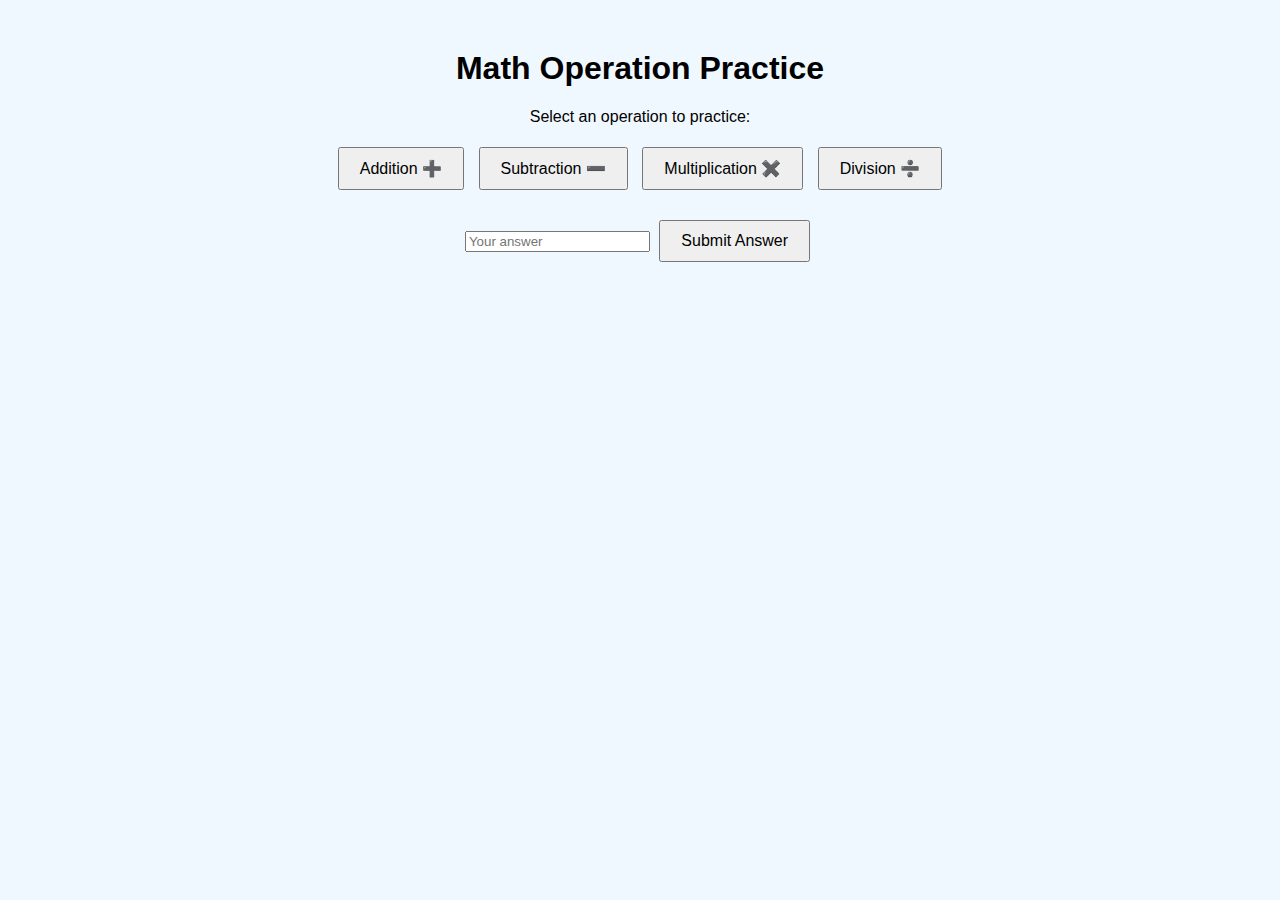
<file: math.html>
<!DOCTYPE html>
<html lang="en">
<head>
<meta charset="UTF-8">
<title>Math Practice</title>
<style>
  body { font-family: sans-serif; text-align: center; margin-top: 50px; background: #f0f8ff; }
  button { margin: 5px; padding: 10px 20px; font-size: 16px; }
  #question { font-size: 24px; margin-top: 20px; }
  #feedback { margin-top: 10px; font-weight: bold; }
</style>
</head>
<body>

<h1>Math Operation Practice</h1>

<p>Select an operation to practice:</p>
<button onclick="startPractice('addition')">Addition ➕</button>
<button onclick="startPractice('subtraction')">Subtraction ➖</button>
<button onclick="startPractice('multiplication')">Multiplication ✖️</button>
<button onclick="startPractice('division')">Division ➗</button>

<div id="question"></div>
<input type="number" id="answer" placeholder="Your answer" />
<button onclick="checkAnswer()">Submit Answer</button>

<div id="feedback"></div>

<script>
let currentAnswer;
let currentOperation;

function startPractice(operation) {
    currentOperation = operation;
    document.getElementById('feedback').innerText = '';
    generateQuestion();
}

function generateQuestion() {
    let num1, num2;

    if (currentOperation === 'addition' || currentOperation === 'subtraction') {
        num1 = Math.floor(Math.random() * 20) + 1;
        num2 = Math.floor(Math.random() * 20) + 1;
    } else if (currentOperation === 'multiplication' || currentOperation === 'division') {
        num1 = Math.floor(Math.random() * 12) + 1;
        num2 = Math.floor(Math.random() * 12) + 1;
    }

    if (currentOperation === 'addition') {
        currentAnswer = num1 + num2;
        document.getElementById('question').innerText = `${num1} + ${num2} = ?`;
    } else if (currentOperation === 'subtraction') {
        if (num2 > num1) [num1, num2] = [num2, num1]; // avoid negatives
        currentAnswer = num1 - num2;
        document.getElementById('question').innerText = `${num1} - ${num2} = ?`;
    } else if (currentOperation === 'multiplication') {
        currentAnswer = num1 * num2;
        document.getElementById('question').innerText = `${num1} × ${num2} = ?`;
    } else if (currentOperation === 'division') {
        currentAnswer = num1;
        let product = num1 * num2; // ensures division is exact
        document.getElementById('question').innerText = `${product} ÷ ${num2} = ?`;
    }
}

function checkAnswer() {
    let userAnswer = parseFloat(document.getElementById('answer').value);
    if (userAnswer === currentAnswer) {
        document.getElementById('feedback').innerText = '✅ Correct!';
    } else {
        document.getElementById('feedback').innerText = `❌ Wrong. The answer is ${currentAnswer}`;
    }
    document.getElementById('answer').value = '';
    generateQuestion();
}
</script>

</body>
</html>
</file>
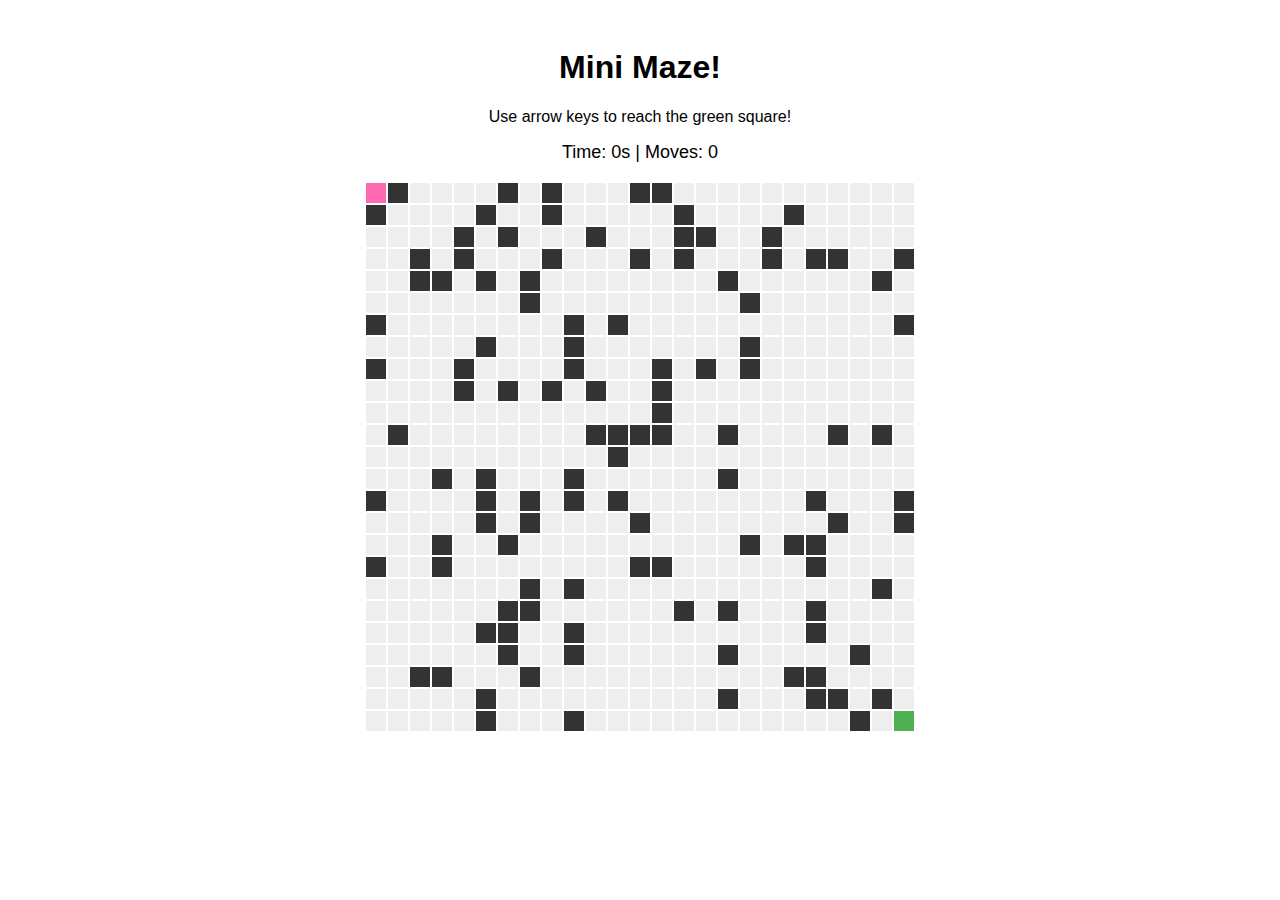
<file: maze.html>
<!DOCTYPE html>
<html>
<head>
    <meta charset="UTF-8">
    <title>Mini Maze</title>
    <style>
        body { font-family: Arial; text-align: center; padding: 20px; }
        #game {
            display: grid;
            grid-template-columns: repeat(25, 20px);
            grid-template-rows: repeat(25, 20px);
            gap: 2px;
            justify-content: center;
            margin: auto;
            margin-top: 20px;
        }
        .cell { width: 20px; height: 20px; background-color: #eee; }
        .wall { background-color: #333; }
        .player { background-color: #ff69b4; }
        .goal { background-color: #4CAF50; }
        #playAgain {
            display: none;
            margin-top: 20px;
            padding: 10px 20px;
            font-size: 18px;
            border-radius: 8px;
            background-color: #ff69b4;
            color: white;
            border: none;
            cursor: pointer;
        }
        #playAgain:hover { background-color: #ff85c1; }
        #stats { margin-top: 15px; font-size: 18px; }
    </style>
</head>
<body>
    <h1>Mini Maze!</h1>
    <p>Use arrow keys to reach the green square!</p>
    <div id="stats">Time: 0s | Moves: 0</div>
    <div id="game"></div>
    <h2 id="message"></h2>
    <button id="playAgain" onclick="location.reload()">Play Again</button>

    <script>
        const rows = 25;
        const cols = 25;
        const game = document.getElementById('game');
        let playerPos = {x:0, y:0};
        const goalPos = {x:24, y:24};
        const playAgainBtn = document.getElementById('playAgain');
        const stats = document.getElementById('stats');
        let walls = [];
        let moves = 0;
        let seconds = 0;
        let timer;

        // generate random walls
        for(let y=0; y<rows; y++){
            for(let x=0; x<cols; x++){
                if((x===0 && y===0) || (x===goalPos.x && y===goalPos.y)) continue;
                if(Math.random() < 0.2) walls.push(`${x},${y}`); // ~20% walls
            }
        }

        // create grid
        let cells = [];
        for(let y=0; y<rows; y++){
            for(let x=0; x<cols; x++){
                const cell = document.createElement('div');
                cell.classList.add('cell');
                cell.dataset.x = x;
                cell.dataset.y = y;
                if(walls.includes(`${x},${y}`)) cell.classList.add('wall');
                if(x===playerPos.x && y===playerPos.y) cell.classList.add('player');
                if(x===goalPos.x && y===goalPos.y) cell.classList.add('goal');
                game.appendChild(cell);
                cells.push(cell);
            }
        }

        function updatePlayer(){
            cells.forEach(c => c.classList.remove('player'));
            const cell = cells.find(c => c.dataset.x==playerPos.x && c.dataset.y==playerPos.y);
            cell.classList.add('player');
        }

        function updateStats(){
            stats.innerText = `Time: ${seconds}s | Moves: ${moves}`;
        }

        function startTimer(){
            timer = setInterval(()=>{ 
                seconds++; 
                updateStats(); 
            }, 1000);
        }

        startTimer();

        document.addEventListener('keydown', e => {
            let newX = playerPos.x;
            let newY = playerPos.y;
            if(e.key==='ArrowUp') newY--;
            if(e.key==='ArrowDown') newY++;
            if(e.key==='ArrowLeft') newX--;
            if(e.key==='ArrowRight') newX++;

            if(newX<0||newX>=cols||newY<0||newY>=rows) return;
            if(walls.includes(`${newX},${newY}`)) return;

            playerPos.x = newX;
            playerPos.y = newY;
            moves++;
            updatePlayer();
            updateStats();

            if(playerPos.x===goalPos.x && playerPos.y===goalPos.y){
                clearInterval(timer);
                document.getElementById('message').innerText = `🎉 You Win! Time: ${seconds}s | Moves: ${moves}`;
                playAgainBtn.style.display = 'inline-block';
            }
        });
    </script>
</body>
</html>
</file>
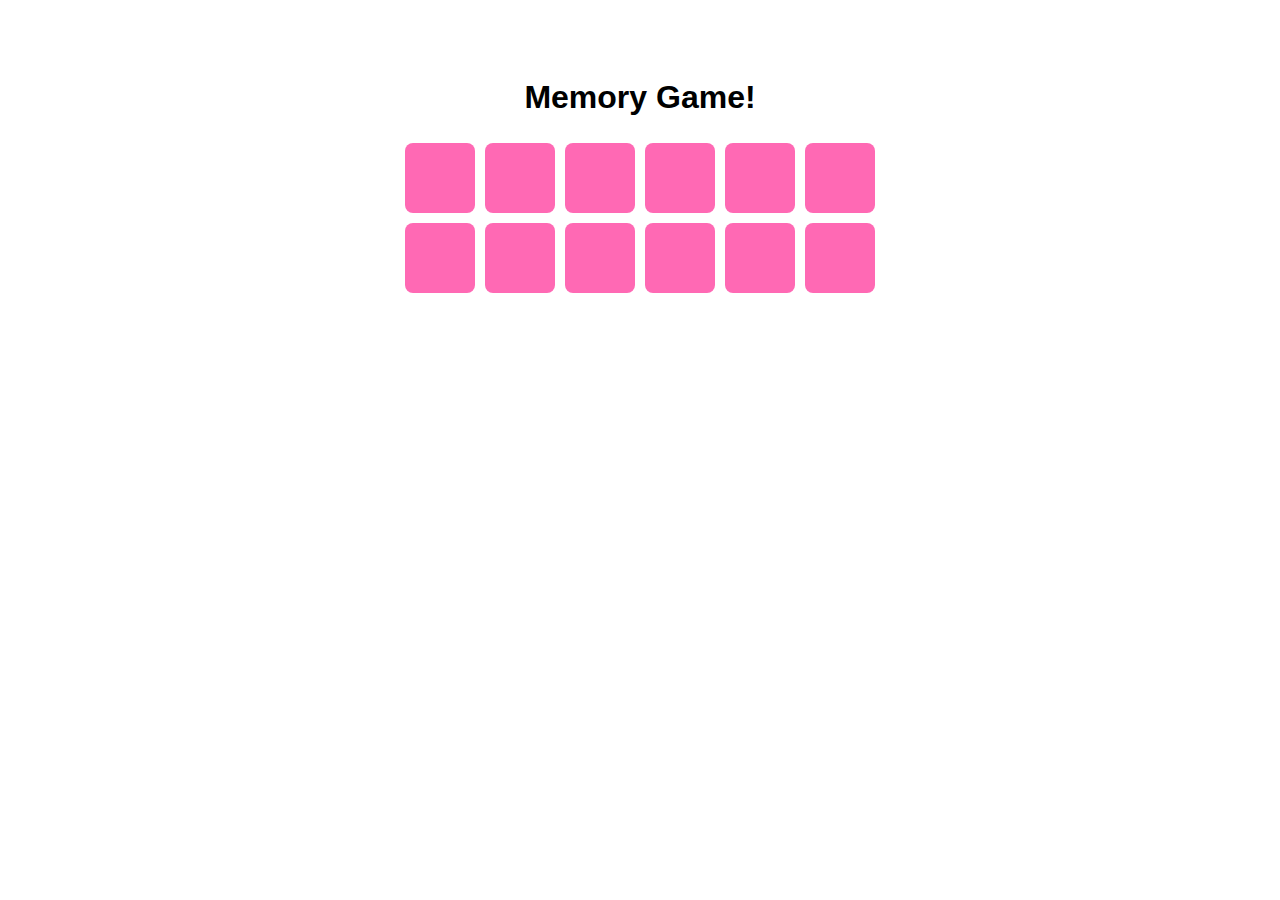
<file: memory.html>
<!DOCTYPE html>
<html>
<head>
    <meta charset="UTF-8">
    <title>Memory Game</title>
    <style>
        body { font-family: Arial; text-align: center; padding: 50px; }
        #board { display: flex; flex-wrap: wrap; justify-content: center; max-width: 500px; margin: auto; }
        .card { 
            display: inline-block; 
            width: 70px; height: 70px; 
            font-size: 40px; 
            margin: 5px; 
            background: #ff69b4; 
            cursor: pointer; 
            line-height: 70px; 
            color: #ff69b4; 
            border-radius: 8px;
            transition: background 0.3s, color 0.3s;
        }
        .flipped { color: black; background: #f0f0f0; }
    </style>
</head>
<body>
    <h1>Memory Game!</h1>
    <div id="board"></div>
    <h2 id="message"></h2>

    <script>
        // More emojis for difficulty
        const emojis = ['🍎','🍌','🍇','🍉','🍒','🍍'];
        // Duplicate each emoji to make pairs
        let pairs = [...emojis, ...emojis];
        // Shuffle
        let shuffled = pairs.sort(() => Math.random() - 0.5);

        let board = document.getElementById('board');
        let flipped = [];
        let matchedCount = 0;

        shuffled.forEach((emoji) => {
            let div = document.createElement('div');
            div.className = 'card';
            div.dataset.value = emoji;
            div.addEventListener('click', () => flip(div));
            board.appendChild(div);
        });

        function flip(card) {
            if(card.classList.contains('flipped') || flipped.length === 2) return;
            card.classList.add('flipped');
            card.innerText = card.dataset.value;
            flipped.push(card);

            if(flipped.length === 2) {
                setTimeout(() => {
                    if(flipped[0].dataset.value !== flipped[1].dataset.value) {
                        flipped.forEach(c => {
                            c.classList.remove('flipped');
                            c.innerText = '';
                        });
                    } else {
                        matchedCount += 2;
                        if(matchedCount === shuffled.length) {
                            document.getElementById('message').innerText = "🎉 You matched them all!";
                        }
                    }
                    flipped = [];
                }, 800);
            }
        }
    </script>
</body>
</html>
</file>
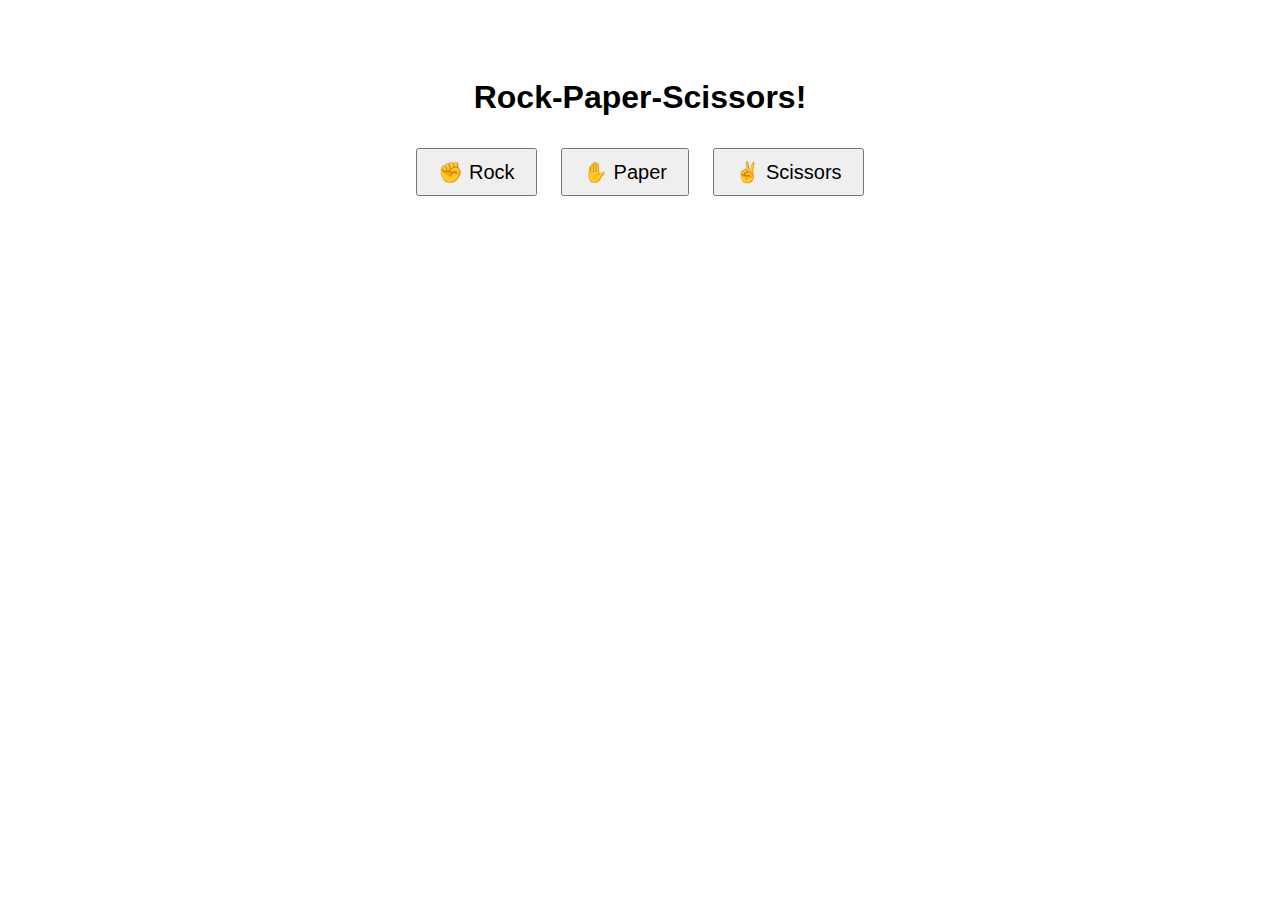
<file: rps.html>
<!DOCTYPE html>
<html>
<head>
    <meta charset="UTF-8">
    <title>Rock-Paper-Scissors</title>
    <style>
        body { font-family: Arial; text-align: center; padding: 50px; }
        button { font-size: 20px; margin: 10px; padding: 10px 20px; cursor: pointer; }
        h2 { margin-top: 20px; }
    </style>
</head>
<body>
    <h1>Rock-Paper-Scissors!</h1>
    <button onclick="play('rock')">✊ Rock</button>
    <button onclick="play('paper')">✋ Paper</button>
    <button onclick="play('scissors')">✌️ Scissors</button>
    <h2 id="result"></h2>

    <script>
        function play(player) {
            let choices = ['rock', 'paper', 'scissors'];
            let computer = choices[Math.floor(Math.random() * 3)];
            let result = '';

            if(player === computer) result = "Tie! 🤝";
            else if(
                (player === 'rock' && computer === 'scissors') ||
                (player === 'paper' && computer === 'rock') ||
                (player === 'scissors' && computer === 'paper')
            ) result = `You win! 🏆 Computer chose ${computer}`;
            else result = `You lose 😭 Computer chose ${computer}`;

            document.getElementById('result').innerText = result;
        }
    </script>
</body>
</html>
</file>
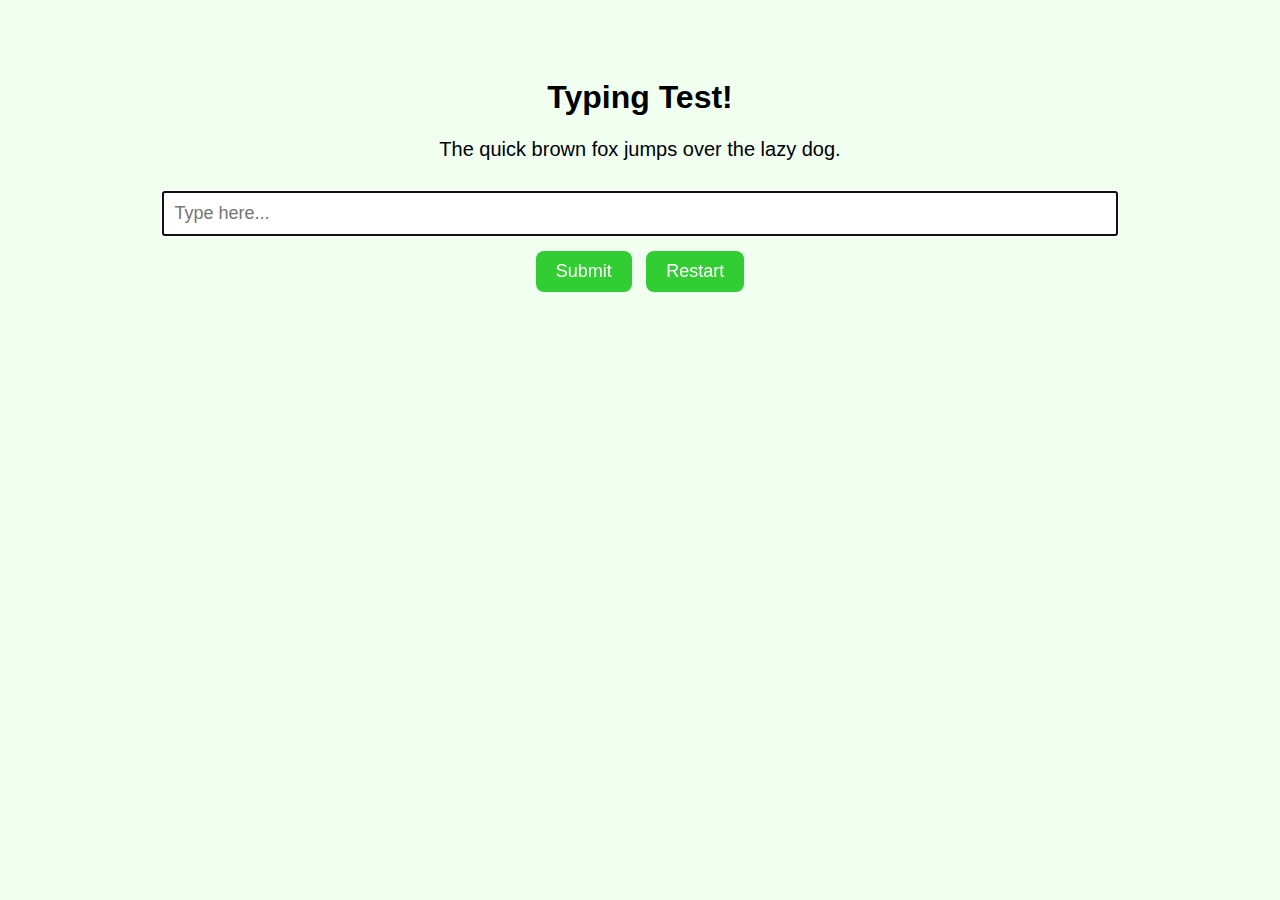
<file: typing.html>
<!DOCTYPE html>
<html>
<head>
    <meta charset="UTF-8">
    <title>Typing Test</title>
    <style>
        body { font-family: Arial; text-align: center; padding: 50px; background: #f0fff0; }
        #sentence { font-size: 20px; margin-bottom: 20px; }
        input { font-size: 18px; padding: 10px; width: 80%; margin: 10px 0; }
        button { font-size: 18px; padding: 10px 20px; margin: 5px; border-radius: 8px; border: none; cursor: pointer; background: #32cd32; color: white; transition: 0.2s; }
        button:hover { background: #50e050; }
        #result { margin-top: 20px; font-size: 18px; }
    </style>
</head>
<body>
    <h1>Typing Test!</h1>
    <div id="sentence"></div>
    <input type="text" id="userInput" placeholder="Type here..." autocomplete="off">
    <br>
    <button onclick="checkTyping()">Submit</button>
    <button onclick="startTest()">Restart</button>
    <h2 id="result"></h2>

    <script>
        const sentences = [
            "The quick brown fox jumps over the lazy dog.",
            "Typing fast is fun when you practice every day.",
            "Javascript makes web pages interactive and fun.",
            "Never stop learning new things, keep growing.",
            "Practice makes perfect in everything you do.",
            "Small consistent efforts beat occasional bursts of work.",
            "Challenge yourself to improve a little every day."
        ];

        let startTime;
        const input = document.getElementById('userInput');

        function startTest(){
            const randomIndex = Math.floor(Math.random() * sentences.length);
            document.getElementById('sentence').innerText = sentences[randomIndex];
            input.value = "";
            document.getElementById('result').innerText = "";
            startTime = new Date();
            input.focus();
        }

        function checkTyping(){
            const userText = input.value.trim();
            const targetText = document.getElementById('sentence').innerText;
            const endTime = new Date();
            const timeTaken = (endTime - startTime) / 1000; // seconds
            const words = userText.split(/\s+/).length;
            const wpm = Math.round((words / timeTaken) * 60);

            let correctChars = 0;
            for(let i = 0; i < Math.min(userText.length, targetText.length); i++){
                if(userText[i] === targetText[i]) correctChars++;
            }
            const accuracy = Math.round((correctChars / targetText.length) * 100);

            document.getElementById('result').innerText = `⏱ Time: ${timeTaken.toFixed(1)}s | WPM: ${wpm} | Accuracy: ${accuracy}%`;
        }

        // Press Enter to submit typing
        input.addEventListener('keydown', function(e){
            if(e.key === 'Enter') checkTyping();
        });

        startTest();
    </script>
</body>
</html>
</file>
<file: style.css>
/* CSS is how you can add style to your website, such as colors, fonts, and positioning of your
   HTML content. To learn how to do something, just try searching Google for questions like
   "how to change link color." */

body {
  background-color: white;
  color: black;
  font-family: Verdana;
}
</file>
